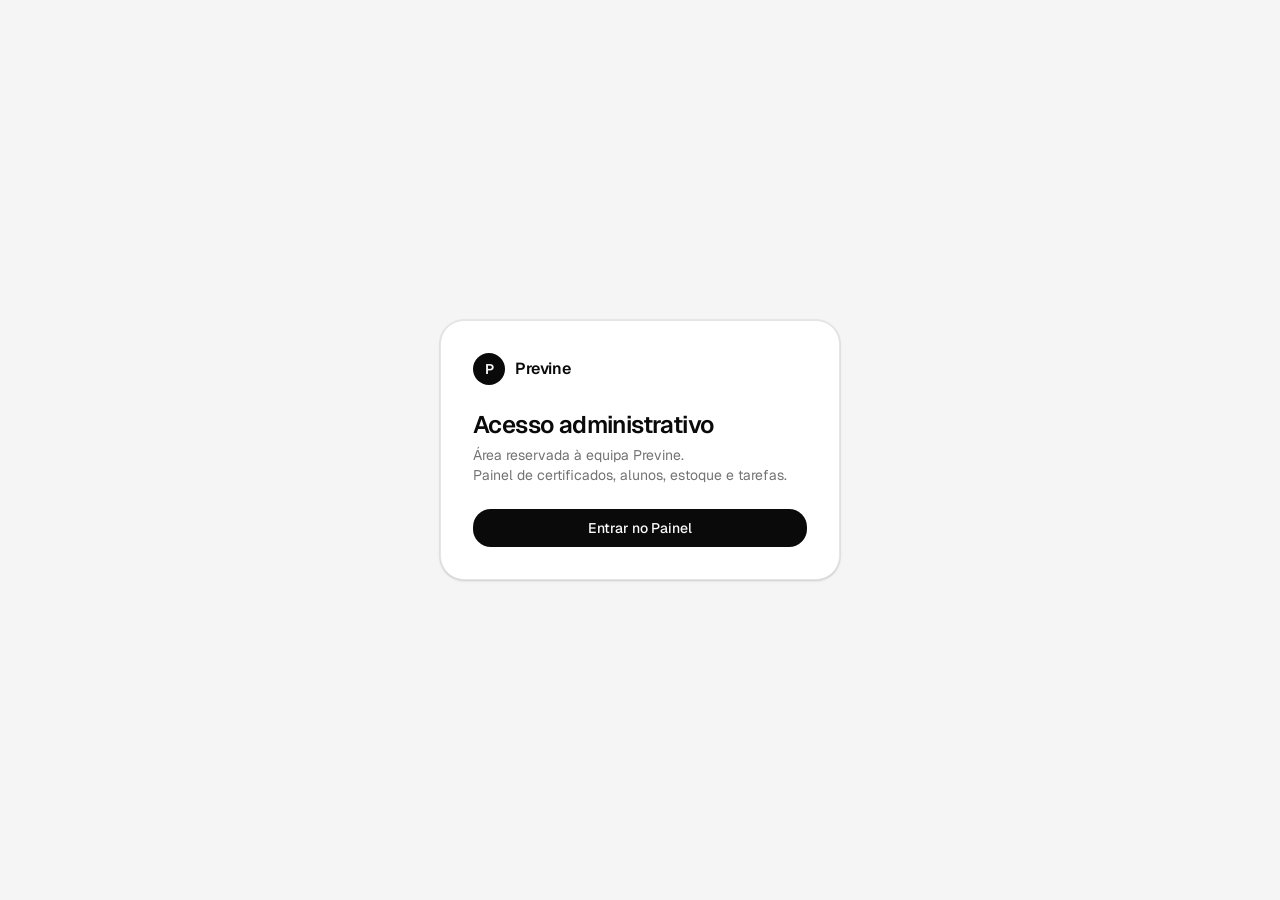
<file: index.html>
<!DOCTYPE html>
<html lang="pt-MZ">
<head>
<meta charset="UTF-8">
<title>Acesso Administrativo — Previne</title>
<meta name="viewport" content="width=device-width, initial-scale=1.0">
<meta name="robots" content="noindex, nofollow">
<link href="https://fonts.googleapis.com/css2?family=Geist:wght@400;500;600&display=swap" rel="stylesheet">
<link rel="stylesheet" href="estilo.css">
</head>
<body class="centro">
<div class="box">
  <div class="logo">Previne</div>
  <h1>Acesso administrativo</h1>
  <p>Área reservada à equipa Previne.<br>Painel de certificados, alunos, estoque e tarefas.</p>
  <!-- Ajusta o caminho abaixo consoante a pasta do painel no servidor -->
  <a class="btn" href="/certificados/login.php">Entrar no Painel</a>
</div>
</body>
</html>
</file>
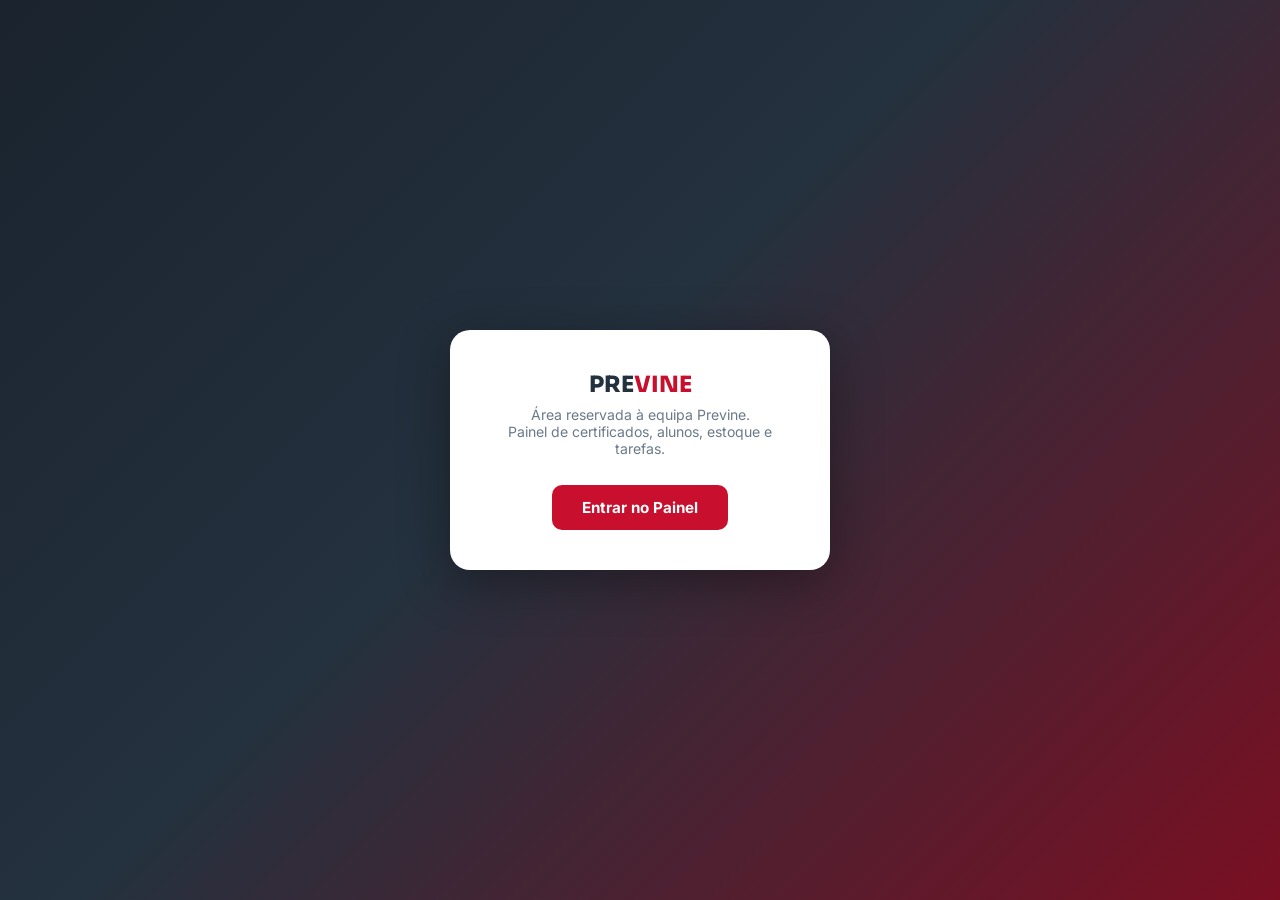
<file: acesso-admin.html>
<!DOCTYPE html>
<html lang="pt-MZ">
<head>
<meta charset="UTF-8">
<title>Acesso Administrativo — Previne</title>
<meta name="viewport" content="width=device-width, initial-scale=1.0">
<meta name="robots" content="noindex, nofollow">
<link href="https://fonts.googleapis.com/css2?family=Sora:wght@700;800&family=Inter:wght@400;500;600&display=swap" rel="stylesheet">
<style>
  :root{--red:#C8102E;--red-dark:#9c0c24;--dark:#24313E;--green:#6FA83A;}
  *{box-sizing:border-box;margin:0;padding:0;}
  body{font-family:'Inter',sans-serif;background:linear-gradient(135deg,#1a232e,#24313E 45%,#7a0f22);min-height:100vh;display:flex;align-items:center;justify-content:center;padding:24px;}
  .box{background:#fff;border-radius:20px;max-width:380px;width:100%;padding:40px 36px;text-align:center;box-shadow:0 12px 50px rgba(0,0,0,.35);}
  .logo{font-family:'Sora',sans-serif;font-weight:800;color:var(--dark);font-size:1.4rem;margin-bottom:8px;}
  .logo span{color:var(--red);}
  p{color:#6b7a8a;font-size:.88rem;margin-bottom:28px;}
  a.btn{display:inline-block;background:var(--red);color:#fff;text-decoration:none;font-weight:700;padding:13px 30px;border-radius:10px;font-size:.95rem;transition:.2s;}
  a.btn:hover{background:var(--red-dark);}
</style>
</head>
<body>
<div class="box">
  <div class="logo">PRE<span>VINE</span></div>
  <p>Área reservada à equipa Previne.<br>Painel de certificados, alunos, estoque e tarefas.</p>
  <!-- Ajusta o caminho abaixo consoante onde colocaste a pasta do painel no servidor -->
  <a class="btn" href="/certificados/login.php">Entrar no Painel</a>
</div>
</body>
</html>
</file>
<file: estilo.css>
/* Design system — "clinical blueprint on frosted paper" (shadcn/ui style) */
:root{
  --color-canvas:#f5f5f5; --color-paper:#ffffff; --color-surface-alt:#fafafa;
  --color-ink:#0a0a0a; --color-ink-soft:#171717; --color-mid-gray:#737373;
  --color-hairline:#e5e5e5; --color-ember:#e7000b;
  --font-geist:'Geist',ui-sans-serif,system-ui,-apple-system,BlinkMacSystemFont,"Segoe UI",Roboto,sans-serif;
  --radius-small:6px; --radius-nested:10px; --radius-pill:18px; --radius-card:24px;
  --shadow-subtle:0 0 0 1px rgba(23,23,23,.05),0 1px 3px rgba(0,0,0,.1),0 1px 2px -1px rgba(0,0,0,.1);
}
*{box-sizing:border-box;}
html{-webkit-text-size-adjust:100%;}
body{margin:0;font-family:var(--font-geist);font-feature-settings:"ss01" on,"cv11" on;font-size:14px;line-height:1.43;color:var(--color-ink);background:var(--color-canvas);display:grid;grid-template-columns:248px minmax(0,1fr);min-height:100vh;}
h1,h2{font-weight:600;margin:0;}

/* Sidebar */
.sidebar{background:var(--color-surface-alt);height:100vh;position:sticky;top:0;display:flex;flex-direction:column;padding:20px 12px;gap:24px;}
.brand{display:flex;align-items:center;gap:10px;padding:0 8px;}
.brand-mark{width:32px;height:32px;border-radius:var(--radius-pill);background:var(--color-ink);color:#fafafa;display:flex;align-items:center;justify-content:center;font-weight:600;font-size:14px;}
.brand-txt{font-weight:600;font-size:15px;letter-spacing:-.025em;line-height:1.2;}
.brand-txt small{display:block;font-weight:400;font-size:12px;color:var(--color-mid-gray);letter-spacing:0;}
.menu{display:flex;flex-direction:column;gap:4px;}
.menu a{display:flex;align-items:center;gap:10px;padding:8px 12px;border-radius:var(--radius-pill);color:var(--color-mid-gray);text-decoration:none;font-weight:500;font-size:14px;}
.menu a svg,.sair svg{width:16px;height:16px;fill:none;stroke:currentColor;stroke-width:1.75;stroke-linecap:round;stroke-linejoin:round;flex:none;}
.menu a:hover{background:var(--color-canvas);color:var(--color-ink);}
.menu a.ativo{background:var(--color-paper);color:var(--color-ink);box-shadow:var(--shadow-subtle);}
.side-foot{margin-top:auto;display:flex;flex-direction:column;gap:8px;padding:0 4px;}
.user{font-size:12px;color:var(--color-mid-gray);padding:0 8px;}
.user b{color:var(--color-ink);font-weight:500;display:block;font-size:14px;}
.sair{display:flex;align-items:center;gap:10px;padding:8px 12px;border-radius:var(--radius-pill);color:var(--color-mid-gray);text-decoration:none;font-weight:500;}
.sair:hover{background:var(--color-canvas);color:var(--color-ink);}

/* Conteúdo */
.wrap{width:100%;max-width:1280px;padding:32px 32px 64px;}
.card{background:var(--color-paper);border:1px solid var(--color-hairline);border-radius:var(--radius-card);box-shadow:var(--shadow-subtle);padding:20px 24px;margin-bottom:24px;}
.card h2{font-size:18px;line-height:1.56;letter-spacing:-.025em;font-weight:500;margin-bottom:16px;}
.grid{display:grid;grid-template-columns:1fr 1fr;gap:16px;}
.grid3{display:grid;grid-template-columns:1fr 1fr 1fr;gap:16px;}

label{display:block;font-size:13px;font-weight:500;margin-bottom:6px;}
input,select,textarea{width:100%;padding:8px 14px;border:1px solid transparent;border-radius:var(--radius-pill);background:var(--color-canvas);color:var(--color-ink);font:400 14px/1.43 var(--font-geist);margin-bottom:14px;outline:none;}
select{appearance:none;background-image:url("data:image/svg+xml,%3Csvg xmlns='http://www.w3.org/2000/svg' width='14' height='14' viewBox='0 0 24 24' fill='none' stroke='%23737373' stroke-width='2' stroke-linecap='round' stroke-linejoin='round'%3E%3Cpath d='m6 9 6 6 6-6'/%3E%3C/svg%3E");background-repeat:no-repeat;background-position:right 12px center;padding-right:34px;}
textarea{resize:vertical;min-height:72px;border-radius:var(--radius-nested);}
input::placeholder,textarea::placeholder{color:var(--color-mid-gray);}
input:focus,select:focus,textarea:focus{background:var(--color-paper);border-color:var(--color-hairline);box-shadow:0 0 0 3px rgba(10,10,10,.08);}

button,.btn{display:inline-flex;align-items:center;justify-content:center;gap:8px;background:var(--color-ink);color:#fafafa;border:1px solid transparent;border-radius:var(--radius-pill);padding:8px 16px;font:500 14px/1.43 var(--font-geist);cursor:pointer;text-decoration:none;}
button:hover,.btn:hover{background:var(--color-ink-soft);opacity:.9;}
.btn-secundario{background:var(--color-canvas);color:var(--color-ink);}
.btn-secundario:hover{background:#ebebeb;opacity:1;}
.btn-outline{background:transparent;color:var(--color-ink);border-color:var(--color-hairline);}

.msg-ok,.msg-err,.erro,.msg{padding:10px 14px;border-radius:var(--radius-nested);margin-bottom:16px;font-size:14px;border:1px solid var(--color-hairline);background:var(--color-surface-alt);color:var(--color-ink);}
.msg-err,.erro{color:var(--color-ember);}

/* Tabelas */
.card{overflow-x:auto;}
table{width:100%;border-collapse:collapse;font-size:14px;}
th,td{text-align:left;padding:12px 8px;border-bottom:1px solid var(--color-hairline);vertical-align:middle;}
th{color:var(--color-mid-gray);font-weight:500;font-size:12px;text-transform:uppercase;letter-spacing:.6px;}
tr:last-child td{border-bottom:none;}
.acoes{white-space:nowrap;}
.acoes a,.linkbtn{margin-right:12px;font-size:13px;font-weight:500;color:var(--color-ink);text-decoration:none;}
.acoes a:hover,.linkbtn:hover{text-decoration:underline;}
.acoes form{display:inline;margin:0;}
.linkbtn{background:none;border:none;padding:0;cursor:pointer;font-family:inherit;display:inline;}
.linkbtn:hover{background:none;opacity:1;color:var(--color-ink);}
.acoes a.apagar,.linkbtn.apagar{color:var(--color-ember);}
.codigo{font-family:ui-monospace,SFMono-Regular,Menlo,monospace;font-weight:600;color:var(--color-ink);}

/* Badges (pílula 18px) */
.tag{display:inline-block;padding:2px 10px;border-radius:var(--radius-pill);font-size:12px;font-weight:500;}
.tag-vermelho{background:var(--color-ink-soft);color:#fafafa;}
.tag-amarelo{background:transparent;color:var(--color-ink);border:1px solid var(--color-hairline);}
.tag-verde{background:var(--color-canvas);color:var(--color-ink-soft);}

/* Estatísticas */
.stats{display:grid;grid-template-columns:repeat(auto-fit,minmax(180px,1fr));gap:16px;margin-bottom:24px;}
.stat-box{background:var(--color-paper);border:1px solid var(--color-hairline);border-radius:var(--radius-card);box-shadow:var(--shadow-subtle);padding:20px;}
.stat-box .lbl{font-size:12px;text-transform:uppercase;letter-spacing:.6px;color:var(--color-mid-gray);font-weight:500;order:-1;}
.stat-box{display:flex;flex-direction:column;gap:8px;}
.stat-box .num{font-size:30px;line-height:1.2;font-weight:600;letter-spacing:-.75px;}

.qr-preview{display:flex;align-items:center;gap:16px;background:var(--color-canvas);padding:16px;border-radius:var(--radius-nested);margin-bottom:16px;}
.qr-preview img{width:80px;height:80px;border-radius:var(--radius-small);}

/* Páginas isoladas (login, setup, verificar, acesso) */
body.centro{display:flex;align-items:center;justify-content:center;padding:24px;}
.box,body.centro .card{background:var(--color-paper);border:1px solid var(--color-hairline);border-radius:var(--radius-card);box-shadow:var(--shadow-subtle);padding:32px;max-width:400px;width:100%;margin:0;}
.box h1,body.centro h1{font-size:24px;line-height:1.33;letter-spacing:-.6px;margin-bottom:4px;}
.box p,.sub{color:var(--color-mid-gray);font-size:14px;margin:0 0 24px;}
.box button{width:100%;}
.box .btn{width:100%;}
.logo{display:flex;align-items:center;gap:10px;font-weight:600;letter-spacing:-.025em;font-size:16px;margin-bottom:24px;}
.logo::before{content:"P";width:32px;height:32px;border-radius:var(--radius-pill);background:var(--color-ink);color:#fafafa;display:flex;align-items:center;justify-content:center;font-size:14px;}
.logo span{color:inherit;}
body.centro .card{text-align:left;max-width:440px;}
.status-icon{width:48px;height:48px;border-radius:50%;display:flex;align-items:center;justify-content:center;margin-bottom:16px;color:#fafafa;}
.status-icon svg{width:22px;height:22px;fill:none;stroke:currentColor;stroke-width:2;stroke-linecap:round;stroke-linejoin:round;}
.valido .status-icon{background:var(--color-ink);}
.invalido .status-icon{background:var(--color-ember);}
.valido h1,.invalido h1{color:var(--color-ink);}
.detalhes{background:var(--color-canvas);border-radius:var(--radius-nested);padding:8px 16px;margin-bottom:20px;}
.linha{display:flex;justify-content:space-between;gap:16px;padding:10px 0;border-bottom:1px solid var(--color-hairline);font-size:14px;}
.linha:last-child{border-bottom:none;}
.linha span:first-child{color:var(--color-mid-gray);}
.linha span:last-child{font-weight:500;text-align:right;}
.codigo-box{font-family:ui-monospace,Menlo,monospace;font-weight:600;font-size:14px;margin-bottom:16px;}
.footer-link{font-size:13px;color:var(--color-mid-gray);margin:0;}
.footer-link a{color:var(--color-ink);font-weight:500;}

@media(max-width:860px){
  body{display:block;}
  .sidebar{height:auto;position:static;flex-direction:row;flex-wrap:wrap;align-items:center;gap:8px 16px;padding:12px;}
  .menu{flex-direction:row;overflow-x:auto;order:3;width:100%;}
  .menu a{white-space:nowrap;}
  .side-foot{margin:0 0 0 auto;flex-direction:row;align-items:center;}
  .user{display:none;}
  .wrap{padding:20px 16px 48px;}
}
@media(max-width:600px){.grid,.grid3{grid-template-columns:1fr;}}
</file>
